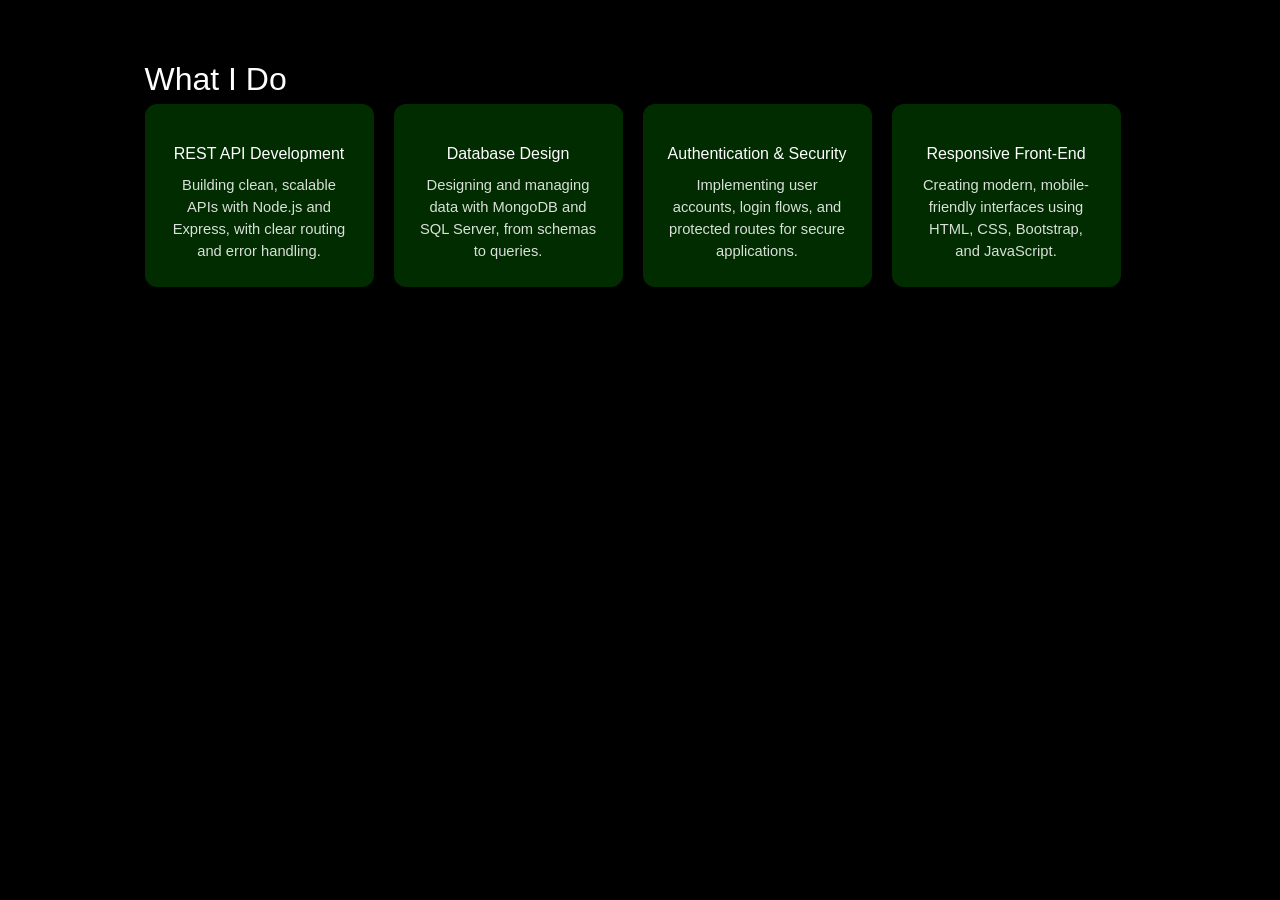
<file: what i do”.html>
<!DOCTYPE html>
<html lang="en">
<head>
    <meta charset="UTF-8">
    <meta name="viewport" content="width=device-width, initial-scale=1.0">
    <title>futer</title>
    <link rel="stylesheet" href="style.css">
    <link rel="stylesheet" href="./bootstrap.min.css">
</head>
<body>
    <style>
        .services {
    max-width: 1000px;
    margin: 60px auto;
    color: white;
}

.services-grid {
    display: grid;
    grid-template-columns: repeat(auto-fit, minmax(220px, 1fr));
    gap: 20px;
}

.service-card {
    background-color: rgba(0, 128, 0, 0.347);
    border-radius: 12px;
    padding: 25px;
    text-align: center;
    transition: transform 0.3s, background 0.3s;
}

.service-card:hover {
    transform: translateY(-6px);
    background-color: rgba(46, 204, 113, 0.35);
}

.service-card i {
    font-size: 2.2rem;
    color: #2ecc71;
}

.service-card h5 {
    margin: 15px 0 10px;
}

.service-card p {
    font-size: 0.92rem;
    opacity: 0.85;
    margin: 0;
}

html {
    scroll-behavior: smooth;   /* سكرول ناعم لما تدوس على لينك النافبار */
}
    </style>
    
<section class="services container" id="services">
    <h2 class="section-title">What <span>I Do</span></h2>

    <div class="services-grid">

        <div class="service-card">
            <i class="bi bi-diagram-3"></i>
            <h5>REST API Development</h5>
            <p>Building clean, scalable APIs with Node.js and Express, with clear routing and error handling.</p>
        </div>

        <div class="service-card">
            <i class="bi bi-database"></i>
            <h5>Database Design</h5>
            <p>Designing and managing data with MongoDB and SQL Server, from schemas to queries.</p>
        </div>

        <div class="service-card">
            <i class="bi bi-shield-lock"></i>
            <h5>Authentication & Security</h5>
            <p>Implementing user accounts, login flows, and protected routes for secure applications.</p>
        </div>

        <div class="service-card">
            <i class="bi bi-window-sidebar"></i>
            <h5>Responsive Front-End</h5>
            <p>Creating modern, mobile-friendly interfaces using HTML, CSS, Bootstrap, and JavaScript.</p>
        </div>

    </div>
</section>







    <script src="./doc.js"></script>
</body>
</html>
</file>
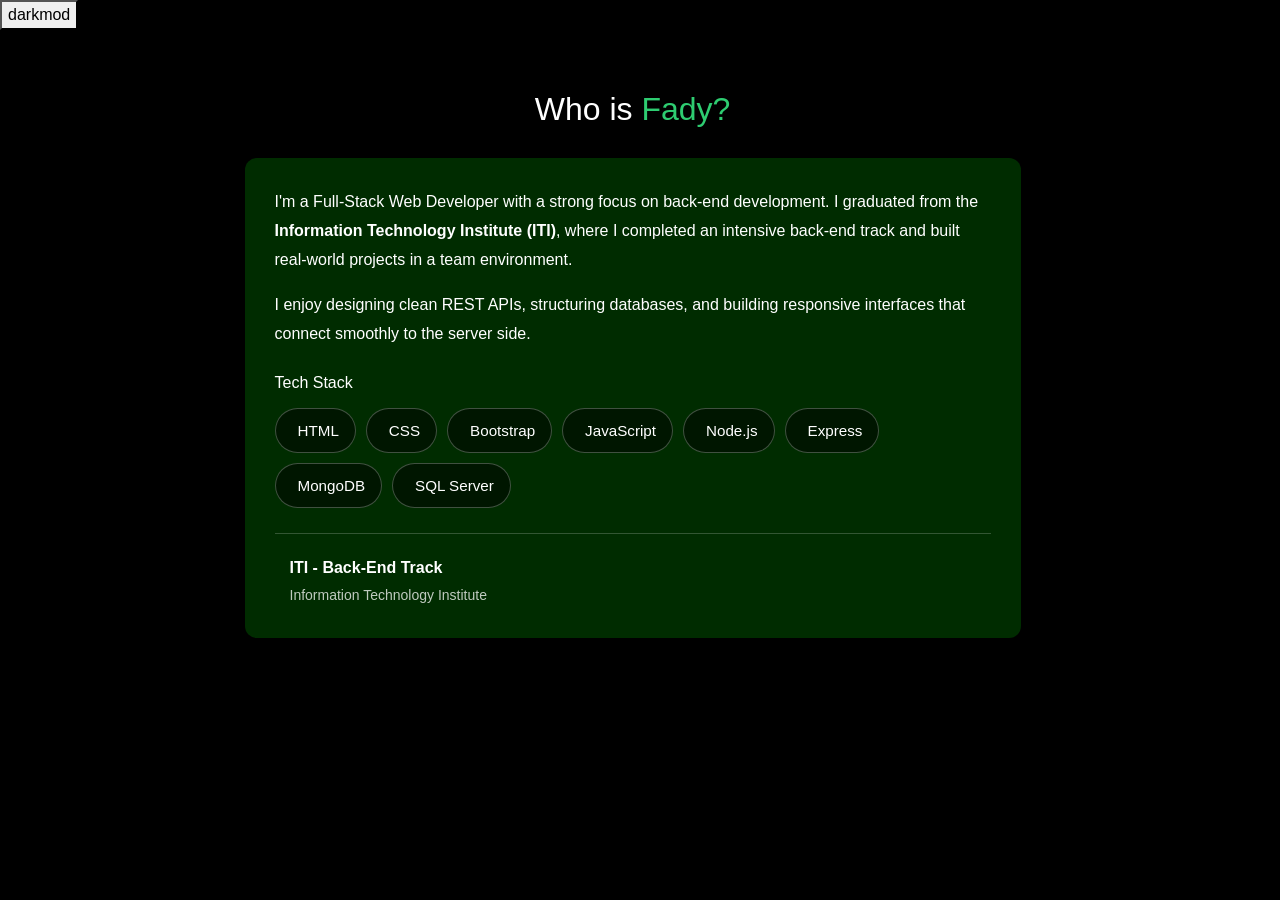
<file: who fady.html>
<!DOCTYPE html>
<html lang="en">
<head>
    <meta charset="UTF-8">
    <meta name="viewport" content="width=device-width, initial-scale=1.0">
    <title>who?</title>
    <link rel="stylesheet" href="style.css">
    <link rel="stylesheet" href="./bootstrap.min.css">
</head>
<body>
    <nav>
   <button class="bt1 " type="button" class="btn-outline theme-success" onclick="light()">darkmod</button>
    </nav>
  <section class="about container" id="about">
    <h2 class="section-title">Who is <span>Fady?</span></h2>

    <div class="about-box">
        <p>
            I'm a Full-Stack Web Developer with a strong focus on back-end development.
            I graduated from the <strong>Information Technology Institute (ITI)</strong>,
            where I completed an intensive back-end track and built real-world projects
            in a team environment.
        </p>
        <p>
            I enjoy designing clean REST APIs, structuring databases, and building
            responsive interfaces that connect smoothly to the server side.
        </p>

        <h5 class="skills-title">Tech Stack</h5>

        <div class="skills">
            <span class="skill"><i class="bi bi-filetype-html"></i> HTML</span>
            <span class="skill"><i class="bi bi-filetype-css"></i> CSS</span>
            <span class="skill"><i class="bi bi-bootstrap"></i> Bootstrap</span>
            <span class="skill"><i class="bi bi-filetype-js"></i> JavaScript</span>
            <span class="skill"><i class="bi bi-hexagon"></i> Node.js</span>
            <span class="skill"><i class="bi bi-server"></i> Express</span>
            <span class="skill"><i class="bi bi-database"></i> MongoDB</span>
            <span class="skill"><i class="bi bi-database-fill"></i> SQL Server</span>
        </div>

        <div class="education">
            <i class="bi bi-mortarboard-fill"></i>
            <div>
                <strong>ITI - Back-End Track</strong>
                <small>Information Technology Institute</small>
            </div>
        </div>
    </div>
</section>
    
<style>
    .about {
    max-width: 800px;
    margin: 60px auto;
    color: white;
}

.section-title {
    text-align: center;
    margin-bottom: 30px;
}

.section-title span {
    color: #2ecc71;
}

.about-box {
    background-color: rgba(0, 128, 0, 0.347);
    border-radius: 12px;
    padding: 30px;
    line-height: 1.8;
}

.skills-title {
    margin-top: 25px;
    margin-bottom: 15px;
}

.skills {
    display: flex;
    flex-wrap: wrap;
    gap: 10px;
}

.skill {
    background: rgba(0, 0, 0, 0.5);
    border: 1px solid rgba(255, 255, 255, 0.25);
    padding: 8px 16px;
    border-radius: 50px;
    font-size: 0.95rem;
    transition: transform 0.3s, background 0.3s;
}

.skill:hover {
    transform: translateY(-3px);
    background: rgba(46, 204, 113, 0.35);
}

.skill i {
    margin-right: 6px;
}

.education {
    display: flex;
    align-items: center;
    gap: 15px;
    margin-top: 25px;
    padding-top: 20px;
    border-top: 1px solid rgba(255, 255, 255, 0.2);
}

.education i {
    font-size: 2rem;
    color: #2ecc71;
}

.education small {
    display: block;
    opacity: 0.75;
}
</style>
<script src="./doc.js"></script>
</body>
</html>
</file>
<file: style.css>
body {
    background-color: black;
    margin: 0;
}

/* النافبار */
nav .container-fluid {
    display: flex;
    flex-direction: row;
    justify-content: center;
    align-items: center;
    gap: 2rem;
}

/* توسيط الكارت */
.page-content {
    display: flex;
    justify-content: center;
    padding-top: 40px;
}

/* الكارت */
.profile-card {
    width: 18rem;
    background-color: rgba(0, 128, 0, 0.347);
    color: white;
    text-align: center;
    overflow: hidden;
    transition: transform 0.3s ease;
}

.profile-card:hover {
    transform: translateY(-5px);   /* حركة خفيفة بدل التكبير الكبير */
}

/* الصورة والـ overlay */
.img-wrap {
    position: relative;
}

.img-wrap img {
    width: 100%;
    display: block;
}

.overlay {
    position: absolute;
    inset: 0;
    background: rgba(0, 0, 0, 0.65);
    display: flex;
    justify-content: center;
    align-items: center;
    gap: 20px;
    opacity: 0;
    transition: opacity 0.4s ease;
}

.profile-card:hover .overlay,
.profile-card:focus-within .overlay {
    opacity: 1;
}

.overlay a {
    color: #fff;
    font-size: 2rem;
    transition: transform 0.3s, color 0.3s;
}

.overlay a:hover {
    transform: scale(1.25);
    color: #0d6efd;
}
</file>
